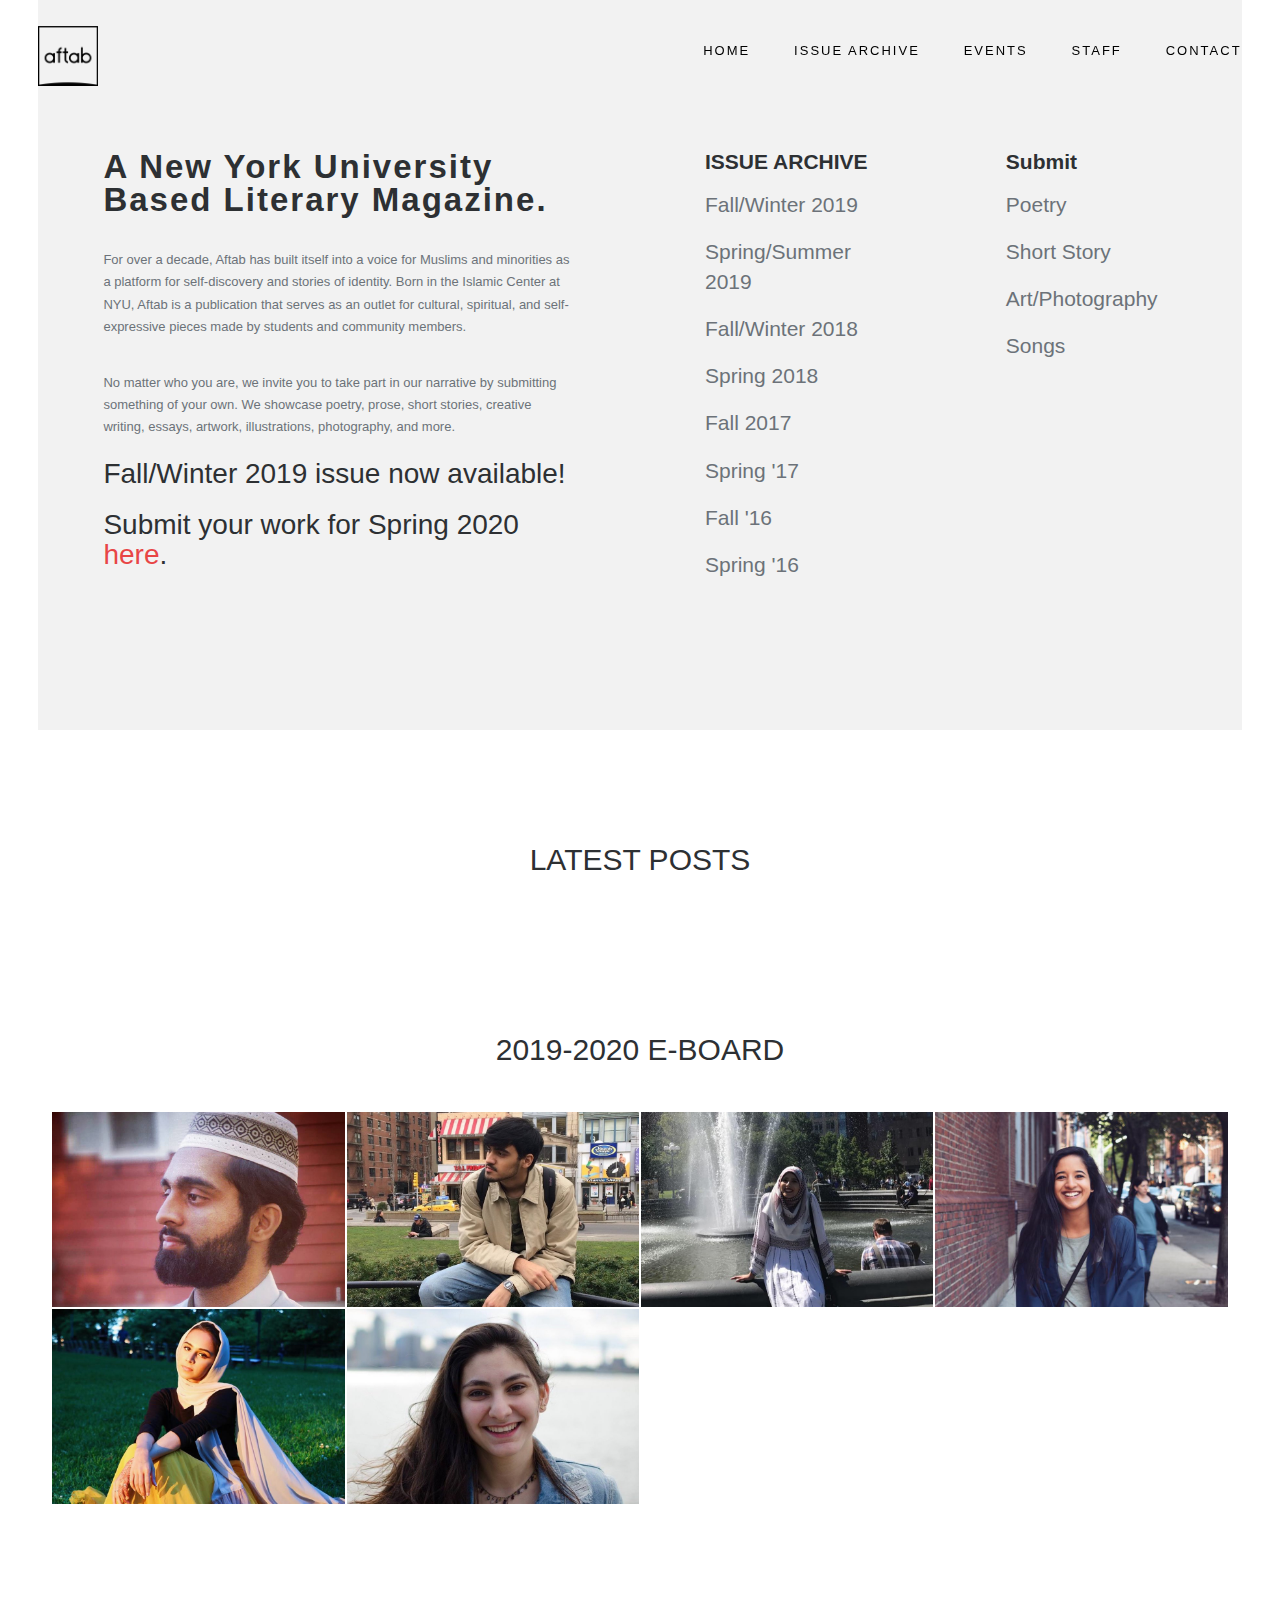
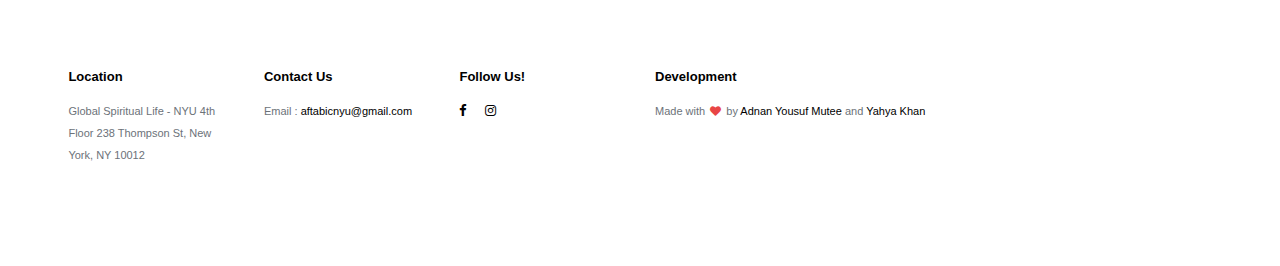
<file: index.html>
<!doctype html>
<!--[if lt IE 7]>      <html class="no-js lt-ie9 lt-ie8 lt-ie7" lang=""> <![endif]-->
<!--[if IE 7]>         <html class="no-js lt-ie9 lt-ie8" lang=""> <![endif]-->
<!--[if IE 8]>         <html class="no-js lt-ie9" lang=""> <![endif]-->
<!--[if gt IE 8]><!--> <html class="no-js" lang=""> <!--<![endif]-->

<head>
<meta charset="utf-8">
<meta name="description" content="">
<meta name="viewport" content="width=device-width, initial-scale=1">
<title> Aftab </title>
<link rel="stylesheet" href="css/bootstrap.min.css">
<link rel="stylesheet" href="css/flexslider.css">
<link rel="stylesheet" href="css/main.css">
<link rel="stylesheet" href="css/responsive.css">
<link rel="stylesheet" href="css/animate.min.css">
<link rel="stylesheet" href="https://maxcdn.bootstrapcdn.com/font-awesome/4.4.0/css/font-awesome.min.css">
</head>

<body>

<!-- Header Section -->
<section class="tophead" role="tophead"> 
  <!-- Navigation Section -->
  <header id="header">
      <div class="header-content clearfix"> <a class="logo" href="index.html"><img style="height:60px; width:60px; vertical-align: middle;
        margin-top: -14px;" src="images/portfolio/logo.png"></a>

      <nav class="navigation" role="navigation">
        <ul class="primary-nav">
          <li><a href="#header-slider">Home</a></li>
          <li><a href="#services">Issue Archive</a></li>
          <li><a href="https://www.facebook.com/pg/aftabNYU/events/?ref=page_internal">Events</a></li>
          <li><a href="#portfolio">Staff</a></li>
          <li><a href="#contact">Contact</a></li>
        </ul>
      </nav>
      <a href="#" class="nav-toggle">Menu<span></span></a> </div>
  </header>
  <!-- Navigation Section --> 
</section>
<!-- Header Section --> 
<!-- Slider Section -->
  <!-- carousel removed -->
<!-- Slider Section --> 


<!-- Service Section -->
<section id="services" class="section services">
  <div class="container-fluid">
    <div class="row">
      <div class="col-md-6 col-sm-6">
        <div class="services-content">
          <h4 style="font-weight: bold;">A New York University Based Literary Magazine.</h4>
          <p>For over a decade, Aftab has built itself into a voice for Muslims and minorities as a platform for self-discovery and stories of identity. Born in the Islamic Center at NYU, Aftab is a publication that serves as an outlet for cultural, spiritual, and self-expressive pieces made by students and community members. </p>
          <p>No matter who you are, we invite you to take part in our narrative by submitting something of your own. We showcase poetry, prose, short stories, creative writing, essays, artwork, illustrations, photography, and more.</p>
          <h3>Fall/Winter 2019 issue now available!</h3>
          <h3>Submit your work for Spring 2020 <a href="https://forms.gle/Rf3rPaWesfPPLqJi8">here</a>.</h3>
        </div>
      </div>
      <div class="col-md-3 col-sm-6">
        <div class="services-content">
          <h5 style="font-weight: bold;">ISSUE ARCHIVE </h5>
          <ul>
            <li><h5><a href="https://drive.google.com/file/d/1KcXWMRNvDdpRbhGUFRcy2ScnlJEZxxtt/view?usp=sharing" target="_blank">Fall/Winter 2019</a></h5></li>
            <li><h5><a href="https://drive.google.com/open?id=19Av-SW4tkHydvCzafbgyCJJrPsnukM7Z" target="_blank">Spring/Summer 2019</a></h5></li>
            <li><h5><a href="https://drive.google.com/file/d/1itMg_aAYN9U3KLdUVb-Hv9lbNr-CyLzT/view?usp=sharing" target="_blank">Fall/Winter 2018</a></h5></li>
            <li><h5><a href="https://drive.google.com/file/d/1QueAZbsmPDEXkVLgc50Is8gc95EOyQs9/view?usp=sharing" target="_blank">Spring 2018</a></h5></li>
            <li><h5><a href="issues/aftabfall2017-test-final.pdf" target="_blank">Fall 2017</a></h5></li>
            <li><h5><a href="#">Spring '17</a></h5></li>
            <li><h5><a href="#">Fall '16</a></h5></li>
            <li><h5><a href="#">Spring '16</a></h5></li>
            
          </ul>
        </div>
      </div>
      <div class="col-md-3 col-sm-6">
        <div class="services-content">
          <h5 style="font-weight: bold;">Submit</h5>
          <ul>
            <li><h5><a href="https://forms.gle/Rf3rPaWesfPPLqJi8">Poetry</a></h5></li>
            <li><h5><a href="https://forms.gle/Rf3rPaWesfPPLqJi8">Short Story</a></h5></li>
            <li><h5><a href="https://forms.gle/Rf3rPaWesfPPLqJi8">Art/Photography</a></h5></li>
            <li><h5><a href="https://forms.gle/Rf3rPaWesfPPLqJi8">Songs</a></h5></li>
          </ul>
        </div>
      </div>
    </div>
  </div>
</section>
<!-- Service Section --> 



<h3 id="testimonials" style="text-align: center;
font-size: 30px;
color: #2d3033;
text-transform: uppercase;
padding-top: 2cm;
padding-bottom: 0.97cm;
margin: auto;
background-color: white;

" >LATEST POSTS </h3>
<section class="section testimonials no-padding">
    
  <div class="container-fluid">
       <div class='embedsocial-instagram' data-ref="cc0a1ff005096287bbd67d9e437f5d4f18104339"></div><script>(function(d, s, id){var js; if (d.getElementById(id)) {return;} js = d.createElement(s); js.id = id; js.src = "https://embedsocial.com/embedscript/in.js"; d.getElementsByTagName("head")[0].appendChild(js);}(document, "script", "EmbedSocialInstagramScript"));</script>
  </div>
</section>
<!-- Testimonials section --> 


<!-- portfolio grid section -->
<section id="portfolio" class="section portfolio">
    <div class="container-fluid">
      <div class="row">
          <h3 style="text-align: center;
          font-size: 30px;
          color: #2d3033;
          text-transform: uppercase;
          
          padding-bottom: 0.97cm;
          
          " >2019-2020 E-Board</h3>
  
    
      <div class="col-sm-3 portfolio-item"> <a class="portfolio-link">
          <div class="caption">
            <div class="caption-content">
              <h3>Abdulrahman Ashraf</h3>
              <h4>President</h4>
            </div>
          </div>
          <img src="images/portfolio/abdulrahman.jpg" class="img-responsive" alt=""> </a> </div>
  
  
  
        <div class="col-sm-3 portfolio-item"> <a class="portfolio-link">
          <div class="caption">
            <div class="caption-content">
              <h3>Yahya Khan</h3>
              <h4>Creative Head</h4>
            </div>
          </div>
          <img src="images/portfolio/work102.jpg" class="img-responsive" alt=""> </a> </div>
  
          <div class="col-sm-3 portfolio-item"> <a class="portfolio-link">
              <div class="caption">
                <div class="caption-content">
                  <h3>Aya Ouda</h3>
                  <h4>Editor in Chief</h4>
                </div>
              </div>
              <img src="images/portfolio/aya.jpg" class="img-responsive" alt=""> </a> </div>
  
          <div class="col-sm-3 portfolio-item"> <a class="portfolio-link">
            <div class="caption">
              <div class="caption-content">
                <h3>Samina Saifee</h3>
                <h4>Treasurer</h4>
              </div>
            </div>
            <img src="images/portfolio/samina.jpg" class="img-responsive" alt=""> </a> </div>
  
            <div class="col-sm-3 portfolio-item"> <a class="portfolio-link">
          <div class="caption">
            <div class="caption-content">
              <h3>Rida Ali</h3>
              <h4>Secretary</h4>
            </div>
          </div>
          <img src="images/portfolio/rida.jpg" class="img-responsive" alt=""> </a> </div>
  
  
          <div class="col-sm-3 portfolio-item"> <a class="portfolio-link">
            <div class="caption">
              <div class="caption-content">
                <h3>Maha Hashwi</h3>
                <h4>Vice President</h4>
              </div>
            </div>
            <img src="images/portfolio/work105.jpg" class="img-responsive" alt=""> </a> </div>

      </div>
    </div>
  </section>
  <!-- portfolio grid section --> 

<!-- footer section -->
<footer id="contact" class="footer">
  <div class="container-fluid">
    <div class="col-md-2 left">
      <h4>Location</h4>
      <p> Global Spiritual Life - NYU 4th Floor
          238 Thompson St, New York, NY 10012
      </p>
    </div>
    <div class="col-md-2 left">
      <h4>Contact Us</h4>
      <p> Email : <a href="mailto:aftabicnyu@gmail.com"> aftabicnyu@gmail.com </a></p>
    </div>
    <div class="col-md-2 left">
      <h4>Follow Us!</h4>
      <ul class="footer-share">
        <li><a href="https://www.facebook.com/aftabNYU/?ref=br_rs"><i class="fa fa-facebook"></i></a></li>
        <li><a href="https://www.instagram.com/aftabicnyu"><i class="fa fa-instagram"></i></a></li>
      </ul>
    </div>
    <div class="col-md-6 right">
        <h4>Development</h4>
      <p>
        Made with <i class="fa fa-heart pulse"></i> by <a href="https://www.linkedin.com/in/adnan-mutee-634424110/">Adnan Yousuf Mutee</a> and <a href="https://www.yahyakhan.me">Yahya Khan</a></p>
    </div>
  </div>
</footer>
<!-- footer section --> 

<!-- JS FILES --> 
<script src="https://ajax.googleapis.com/ajax/libs/jquery/1.11.3/jquery.min.js"></script> 
<script src="js/bootstrap.min.js"></script> 
<script src="js/jquery.flexslider-min.js"></script> 
<script src="js/retina.min.js"></script> 
<script src="js/modernizr.js"></script> 
<script src="js/main.js"></script>
</body>
</html>
</file>
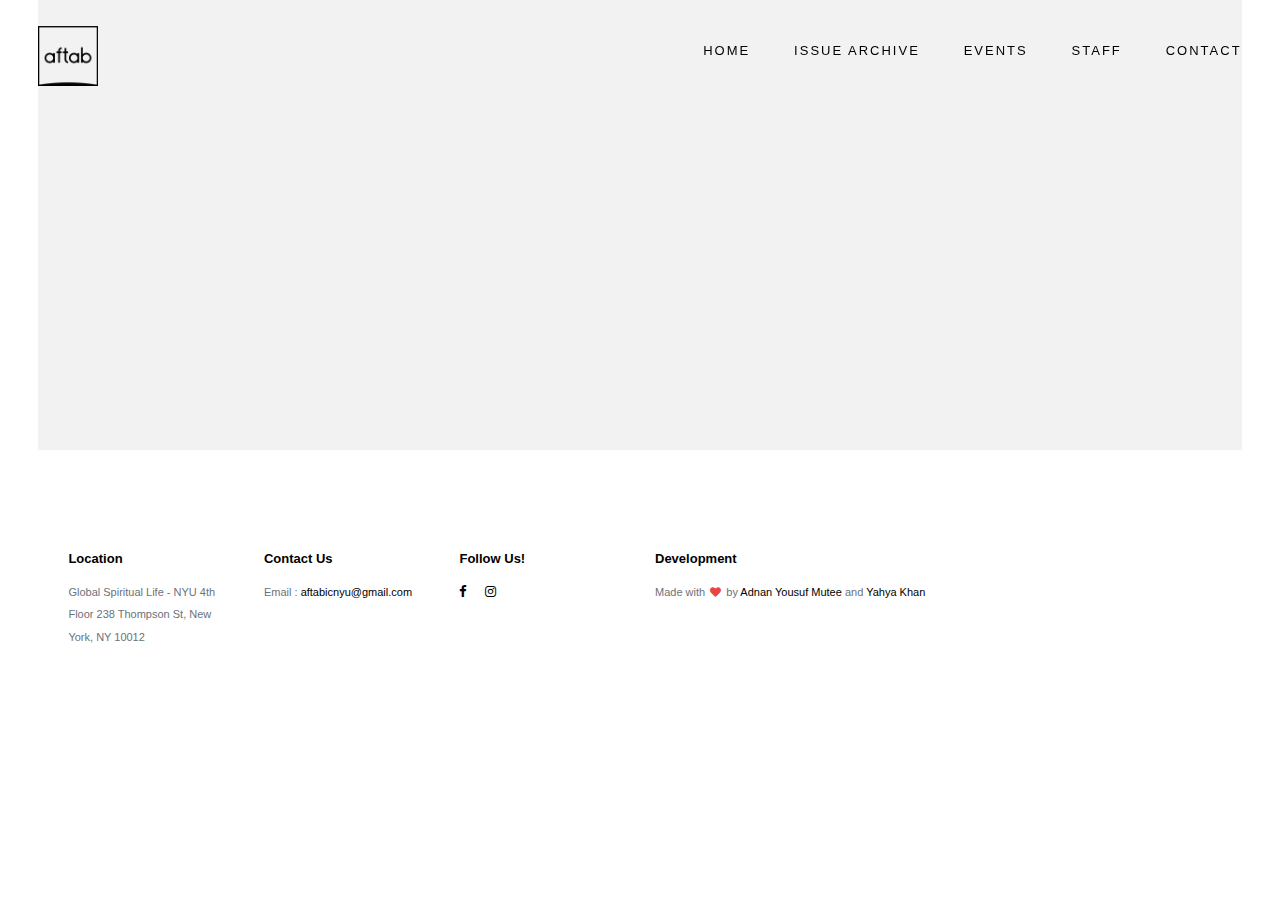
<file: Spring-2019.html>
<!doctype html>
<!--[if lt IE 7]>      <html class="no-js lt-ie9 lt-ie8 lt-ie7" lang=""> <![endif]-->
<!--[if IE 7]>         <html class="no-js lt-ie9 lt-ie8" lang=""> <![endif]-->
<!--[if IE 8]>         <html class="no-js lt-ie9" lang=""> <![endif]-->
<!--[if gt IE 8]><!--> <html class="no-js" lang=""> <!--<![endif]-->

<head>
<meta charset="utf-8">
<meta name="description" content="">
<meta name="viewport" content="width=device-width, initial-scale=1">
<title> Aftab </title>
<link rel="stylesheet" href="css/bootstrap.min.css">
<link rel="stylesheet" href="css/flexslider.css">
<link rel="stylesheet" href="css/main.css">
<link rel="stylesheet" href="css/responsive.css">
<link rel="stylesheet" href="css/animate.min.css">
<link rel="stylesheet" href="https://maxcdn.bootstrapcdn.com/font-awesome/4.4.0/css/font-awesome.min.css">
</head>

<body>

<!-- Header Section -->
<section class="tophead" role="tophead"> 
  <!-- Navigation Section -->
  <header id="header">
    <!-- <div class="header-content clearfix"> <a class="logo" href="#">Aftab</a> -->
      <div class="header-content clearfix"> <a class="logo" href="index.html"><img style="height:60px; width:60px; vertical-align: middle;
        margin-top: -14px;" src="images/portfolio/logo.png"></a>

      <nav class="navigation" role="navigation">
        <ul class="primary-nav">
          <li><a href="#header-slider">Home</a></li>
          <li><a href="#services">Issue Archive</a></li>
          <li><a href="#testimonials">Events</a></li>
          <li><a href="#portfolio">Staff</a></li>
          <li><a href="#contact">Contact</a></li>
        </ul>
      </nav>
      <a href="#" class="nav-toggle">Menu<span></span></a> </div>
  </header>
  <!-- Navigation Section --> 
</section>
<!-- Header Section --> 
<!-- Slider Section -->
  <!-- carousel removed -->
<!-- Slider Section --> 


<!-- Service Section -->
<section id="services" class="section services">
  <div class="container-fluid">
    <div class="row">
      <div class="col-md-6 col-sm-6">
        <div class="services-content">
          <div class ="h_iframe">
           <iframe align="middle" src="https://online.fliphtml5.com/pbblu/nucb/"  seamless="seamless" scrolling="no" frameborder="0" allowtransparency="true" allowfullscreen="true" ></iframe>
          </div>
        </div>
      </div>
    </div>
  </div>
</section>
<!-- Service Section --> 



<!-- footer section -->
<footer id="contact" class="footer">
  <div class="container-fluid">
    <div class="col-md-2 left">
      <h4>Location</h4>
      <p> Global Spiritual Life - NYU 4th Floor
          238 Thompson St, New York, NY 10012
      </p>
    </div>
    <div class="col-md-2 left">
      <h4>Contact Us</h4>
      <p> Email : <a href="mailto:aftabicnyu@gmail.com"> aftabicnyu@gmail.com </a></p>
    </div>
    <div class="col-md-2 left">
      <h4>Follow Us!</h4>
      <ul class="footer-share">
        <li><a href="https://www.facebook.com/aftabNYU/?ref=br_rs"><i class="fa fa-facebook"></i></a></li>
        <li><a href="https://www.instagram.com/aftabicnyu"><i class="fa fa-instagram"></i></a></li>
      </ul>
    </div>
    <div class="col-md-6 right">
        <h4>Development</h4>
      <p>
        Made with <i class="fa fa-heart pulse"></i> by <a href="https://www.linkedin.com/in/adnan-mutee-634424110/">Adnan Yousuf Mutee</a> and <a href="https://www.yahyakhan.me">Yahya Khan</a></p>
    </div>
  </div>
</footer>
<!-- footer section --> 

<!-- JS FILES --> 
<script src="https://ajax.googleapis.com/ajax/libs/jquery/1.11.3/jquery.min.js"></script> 
<script src="js/bootstrap.min.js"></script> 
<script src="js/jquery.flexslider-min.js"></script> 
<script src="js/retina.min.js"></script> 
<script src="js/modernizr.js"></script> 
<script src="js/main.js"></script>
</body>
</html>
</file>
<file: css/flexslider.css>
/* ====================================================================================================================
 * FONT-FACE
 * ====================================================================================================================*/
@font-face {
  font-family: 'flexslider-icon';
  src: url('fonts/flexslider-icon.eot');
  src: url('fonts/flexslider-icon.eot?#iefix') format('embedded-opentype'), url('fonts/flexslider-icon.woff') format('woff'), url('fonts/flexslider-icon.ttf') format('truetype'), url('fonts/flexslider-icon.svg#flexslider-icon') format('svg');
  font-weight: normal;
  font-style: normal;
}
/* ====================================================================================================================
 * RESETS
 * ====================================================================================================================*/
.flex-container a:hover,
.flex-slider a:hover,
.flex-container a:focus,
.flex-slider a:focus {
  outline: none;
}
.slides,
.slides > li,
.flex-control-nav,
.flex-direction-nav {
  margin: 0;
  padding: 0;
  list-style: none;
}
.flex-pauseplay span {
  text-transform: capitalize;
}
/* ====================================================================================================================
 * BASE STYLES
 * ====================================================================================================================*/
.flexslider {
  margin: 0;
  padding: 0;
}
.flexslider .slides > li {
  display: none;
  -webkit-backface-visibility: hidden;
}
.flexslider .slides img {
  width: 100%;
  display: block;
}
.flexslider .slides:after {
  content: "\0020";
  display: block;
  clear: both;
  visibility: hidden;
  line-height: 0;
  height: 0;
}
html[xmlns] .flexslider .slides {
  display: block;
}
* html .flexslider .slides {
  height: 1%;
}
.no-js .flexslider .slides > li:first-child {
  display: block;
}
/* ====================================================================================================================
 * DEFAULT THEME
 * ====================================================================================================================*/
.flexslider {
  position: relative;
  zoom: 1;
}
.flexslider .slides {
  zoom: 1;
}
.flexslider .slides img {
  height: auto;
}
.flex-viewport {
  max-height: 2000px;
  -webkit-transition: all 1s ease;
  -moz-transition: all 1s ease;
  -ms-transition: all 1s ease;
  -o-transition: all 1s ease;
  transition: all 1s ease;
}
.loading .flex-viewport {
  max-height: 300px;
}
.carousel li {
  margin-right: 5px;
}
.flex-direction-nav {
  *height: 0;
}
.flex-direction-nav a {
  text-decoration: none;
  display: block;
  width: 40px;
  height: 40px;
  margin: -20px 0 0;
  position: absolute;
  top: 50%;
  z-index: 10;
  overflow: hidden;
  opacity: 0;
  cursor: pointer;
  color: rgba(0, 0, 0, 0.8);
  text-shadow: 1px 1px 0 rgba(255, 255, 255, 0.3);
  -webkit-transition: all 0.3s ease-in-out;
  -moz-transition: all 0.3s ease-in-out;
  -ms-transition: all 0.3s ease-in-out;
  -o-transition: all 0.3s ease-in-out;
  transition: all 0.3s ease-in-out;
}
.flex-direction-nav a:before {
  font-family: "flexslider-icon";
  font-size: 40px;
  display: inline-block;
  content: '\f001';
  color: rgba(0, 0, 0, 0.8);
  text-shadow: 1px 1px 0 rgba(255, 255, 255, 0.3);
}
.flex-direction-nav a.flex-next:before {
  content: '\f002';
}
.flex-direction-nav .flex-prev {
  left: -50px;
}
.flex-direction-nav .flex-next {
  right: -50px;
  text-align: right;
}
.flexslider:hover .flex-direction-nav .flex-prev {
  opacity: 0.7;
  left: 10px;
}
.flexslider:hover .flex-direction-nav .flex-prev:hover {
  opacity: 1;
}
.flexslider:hover .flex-direction-nav .flex-next {
  opacity: 0.7;
  right: 10px;
}
.flexslider:hover .flex-direction-nav .flex-next:hover {
  opacity: 1;
}
.flex-direction-nav .flex-disabled {
  opacity: 0!important;
  filter: alpha(opacity=0);
  cursor: default;
}
.flex-pauseplay a {
  display: block;
  width: 20px;
  height: 20px;
  position: absolute;
  bottom: 5px;
  left: 10px;
  opacity: 0.8;
  z-index: 10;
  overflow: hidden;
  cursor: pointer;
  color: #000;
}
.flex-pauseplay a:before {
  font-family: "flexslider-icon";
  font-size: 20px;
  display: inline-block;
  content: '\f004';
}
.flex-pauseplay a:hover {
  opacity: 1;
}
.flex-pauseplay a.flex-play:before {
  content: '\f003';
}
.flex-control-nav {
  width: 50%;
  position: absolute;
  bottom: 100px;
  right: 0;
  text-align: center;
  z-index: 100;
}
.flex-control-nav li {
  margin: 0 6px;
  display: inline-block;
  zoom: 1;
  *display: inline;
}
.flex-control-paging li a {
  width: 11px;
  height: 11px;
  display: block;
  background: #fff;
  background: rgba(255,255,255, 0.2);
  cursor: pointer;
  text-indent: -9999px;
  -webkit-border-radius: 20px;
  -moz-border-radius: 20px;
  border-radius: 20px;
}
.flex-control-paging li a:hover {
  background: #fff;
  background: rgba(255,255,255, 1);
}
.flex-control-paging li a.flex-active {
  background: #fff;
  background: rgba(255,255,255, 1);
  cursor: default;
}
.flex-control-thumbs {
  margin: 5px 0 0;
  position: static;
  overflow: hidden;
}
.flex-control-thumbs li {
  width: 25%;
  float: left;
  margin: 0;
}
.flex-control-thumbs img {
  width: 100%;
  height: auto;
  display: block;
  opacity: .7;
  cursor: pointer;
  -webkit-transition: all 1s ease;
  -moz-transition: all 1s ease;
  -ms-transition: all 1s ease;
  -o-transition: all 1s ease;
  transition: all 1s ease;
}
.flex-control-thumbs img:hover {
  opacity: 1;
}
.flex-control-thumbs .flex-active {
  opacity: 1;
  cursor: default;
}
/* ====================================================================================================================
 * RESPONSIVE
 * ====================================================================================================================*/
@media screen and (max-width: 860px) {
  .flex-direction-nav .flex-prev {
    opacity: 1;
    left: 10px;
  }
  .flex-direction-nav .flex-next {
    opacity: 1;
    right: 10px;
  }
}
</file>
<file: css/main.css>
@import url(http://fonts.googleapis.com/css?family=Open%20Sans:300,400,500,600,700);
/* ------------------------------------------------------------------------------
	 Typography
-------------------------------------------------------------------------------*/
p {
	font-size: 18px;
	line-height: 22.4px;
	color: #6c7279;
}
h1 {
	font-size: 65px;
	color: #2d3033;
}
h2 {
	font-size: 40px;
	color: #2d3033;
}
h3 {
	font-size: 28px;
	color: #2d3033;
	font-weight: 300;
}
h4 {
	font-size: 22px;
	color: #2d3033;
	font-weight: bold;
}
h5 {
	font-size: 18px;
	color: #2d3033;
	text-transform: uppercase;
	font-weight: 700;
}
.btn {
	background-color: #333;
	margin-top: 40px;
	color: #fff;
	font-size: 12px;
	font-weight: 600;
	letter-spacing: 1px;
	border-radius: 0px;
	padding: 3% 7%;
	display: inline-block;
	text-transform: uppercase;
}
.btn:hover, .btn:focus {
	background-color: #000;
	color: #fff;
}
.btn-large {
	padding: 15px 40px;
}
/* ------------------------------------------------------------------------------
	 General Style
-------------------------------------------------------------------------------*/
a {
	color: #e84545;
}
a:hover, a:focus {
	text-decoration: none;
	-moz-transition: background-color, color, 0.3s;
	-o-transition: background-color, color, 0.3s;
	-webkit-transition: background-color, color, 0.3s;
	transition: background-color, color, 0.3s;
}
body {
	font-family: "Avenir", sans-serif;
	font-weight: 400;
	color: #6c7279;
}
ul, ol {
	margin: 0;
	padding: 0;
}
ul li {
	list-style: none;
}
.section {
	padding: 100px 0;
}
.no-padding {
	padding: 0;
}
.no-gutter [class*=col-] {
	padding-right: 0;
	padding-left: 0;
}
/* ------------------------------------------------------------------------------
	 Header & navigation
-------------------------------------------------------------------------------*/
#header {
	position: fixed;
	width: 94%;
	z-index: 999;
	margin-left: 3%;
	margin-right: 3%;
}
#header .header-content {
	margin: 0 auto;
	padding: 40px 0;
	width: 100%;
	-moz-transition: padding 0.3s;
	-o-transition: padding 0.3s;
	-webkit-transition: padding 0.3s;
	transition: padding 0.3s;
}
#header .logo {
	font-size: 21px;
	color: rgb(192, 27, 192);
	font-weight: 700;
	float: left;
	text-transform: uppercase;
}
#header.fixed {
	background-color: #fff;
}
#header.fixed .header-content {
	border-bottom: 0;
	padding: 25px 0;
}
#header.fixed .nav-toggle {
	top: 18px;
}
.navigation.open {
	opacity: 0.9;
	visibility: visible;
	-moz-transition: opacity 0.5s;
	-o-transition: opacity 0.5s;
	-webkit-transition: opacity 0.5s;
	transition: opacity 0.5s;
}
.navigation {
	float: right;
}
.navigation li {
	display: inline-block;
}
.navigation a {
	color: #000;
	font-size: 13px;
	font-weight: 300;
	margin-left: 40px;
	letter-spacing: 2px;
	text-transform: uppercase;
}
.navigation a:hover, .navigation a.active {
	color: #bcbcbc;
}
.nav-toggle {
	display: none;
	height: 44px;
	overflow: hidden;
	position: fixed;
	right: 5%;
	text-indent: 100%;
	top: 32px;
	white-space: nowrap;
	width: 44px;
	z-index: 99999;
	-moz-transition: all 0.3s;
	-o-transition: all 0.3s;
	-webkit-transition: all 0.3s;
	transition: all 0.3s;
}
.nav-toggle:before, .nav-toggle:after {
	border-radius: 50%;
	content: "";
	height: 100%;
	left: 0;
	position: absolute;
	top: 0;
	width: 100%;
	-moz-transform: translateZ(0);
	-ms-transform: translateZ(0);
	-webkit-transform: translateZ(0);
	transform: translateZ(0);
	-moz-backface-visibility: hidden;
	-webkit-backface-visibility: hidden;
	backface-visibility: hidden;
	-moz-transition-property: -moz-transform;
	-o-transition-property: -o-transform;
	-webkit-transition-property: -webkit-transform;
	transition-property: transform;
}
.nav-toggle:before {
	background-color: #e84545;
	-moz-transform: scale(1);
	-ms-transform: scale(1);
	-webkit-transform: scale(1);
	transform: scale(1);
	-moz-transition-duration: 0.3s;
	-o-transition-duration: 0.3s;
	-webkit-transition-duration: 0.3s;
	transition-duration: 0.3s;
}
.nav-toggle:after {
	background-color: #e84545;
	-moz-transform: scale(0);
	-ms-transform: scale(0);
	-webkit-transform: scale(0);
	transform: scale(0);
	-moz-transition-duration: 0s;
	-o-transition-duration: 0s;
	-webkit-transition-duration: 0s;
	transition-duration: 0s;
}
.nav-toggle span {
	background-color: #fff;
	bottom: auto;
	display: inline-block;
	height: 3px;
	left: 50%;
	position: absolute;
	right: auto;
	top: 50%;
	width: 18px;
	z-index: 10;
	-moz-transform: translateX(-50%) translateY(-50%);
	-ms-transform: translateX(-50%) translateY(-50%);
	-webkit-transform: translateX(-50%) translateY(-50%);
	transform: translateX(-50%) translateY(-50%);
}
.nav-toggle span:before, .nav-toggle span:after {
	background-color: #fff;
	content: "";
	height: 100%;
	position: absolute;
	right: 0;
	top: 0;
	width: 100%;
	-moz-transform: translateZ(0);
	-ms-transform: translateZ(0);
	-webkit-transform: translateZ(0);
	transform: translateZ(0);
	-moz-backface-visibility: hidden;
	-webkit-backface-visibility: hidden;
	backface-visibility: hidden;
	-moz-transition: -moz-transform 0.3s;
	-o-transition: -o-transform 0.3s;
	-webkit-transition: -webkit-transform 0.3s;
	transition: transform 0.3s;
}
.nav-toggle span:before {
	-moz-transform: translateY(-6px) rotate(0deg);
	-ms-transform: translateY(-6px) rotate(0deg);
	-webkit-transform: translateY(-6px) rotate(0deg);
	transform: translateY(-6px) rotate(0deg);
}
.nav-toggle span:after {
	-moz-transform: translateY(6px) rotate(0deg);
	-ms-transform: translateY(6px) rotate(0deg);
	-webkit-transform: translateY(6px) rotate(0deg);
	transform: translateY(6px) rotate(0deg);
}
.nav-toggle.close-nav:before {
	-moz-transform: scale(0);
	-ms-transform: scale(0);
	-webkit-transform: scale(0);
	transform: scale(0);
}
.nav-toggle.close-nav:after {
	-moz-transform: scale(1);
	-ms-transform: scale(1);
	-webkit-transform: scale(1);
	transform: scale(1);
}
.nav-toggle.close-nav span {
	background-color: rgba(255, 255, 255, 0);
}
.nav-toggle.close-nav span:before, .nav-toggle.close-nav span:after {
	background-color: #fff;
}
.nav-toggle.close-nav span:before {
	-moz-transform: translateY(0) rotate(45deg);
	-ms-transform: translateY(0) rotate(45deg);
	-webkit-transform: translateY(0) rotate(45deg);
	transform: translateY(0) rotate(45deg);
}
.nav-toggle.close-nav span:after {
	-moz-transform: translateY(0) rotate(-45deg);
	-ms-transform: translateY(0) rotate(-45deg);
	-webkit-transform: translateY(0) rotate(-45deg);
	transform: translateY(0) rotate(-45deg);
}
/* ------------------------------------------------------------------------------
	 Header Slider
-------------------------------------------------------------------------------*/

.carousel {
	width: 94%;
	height: 500px;
	margin: auto;
}
.item, .active, .carousel-inner {
	height: 100%;
}
.carousel-caption {
	bottom: 40%;
	color: #fff;
	left: 15%;
	padding-bottom: 20px;
	padding-top: 20px;
	position: absolute;
	right: 15%;
	text-align: center;
	z-index: 10;
}
.carousel-caption h3 {
	font-family: "Open Sans", sans-serif;
	color: #2d3033;
	text-shadow: none;
	font-size: 31px;
	font-weight: 700;
	text-transform: uppercase;
	letter-spacing: 5px;
}
.carousel-caption p {
	font-family: "Open Sans", sans-serif;
	color: #6c7279;
	text-shadow: none;
	font-size: 13px;
	font-weight: 400;
	letter-spacing: 2px;
}
.carousel-control.left {
	background: none;
}
.carousel-control.right {
	background: none;
}
.carousel-control {
	opacity: 1;
	text-shadow: none;
}
/* ------------------------------------------------------------------------------
	 Services
-------------------------------------------------------------------------------*/
.services {
	width: 94%;
	margin: auto;
	background-color: #f2f2f2;
	margin-bottom: 1cm; 
}
.services h4 {
	font-size: 33px;
	line-height: 33px;
	letter-spacing: 2px;
	font-weight: 300;
}
.services h5 {
	font-size: 21px;
	font-weight: 300;
	margin-bottom: 10%;
	text-transform: none;
}
.services p {
	color: #6c7279;
	font-size: 13px;
	font-weight: 400;
	margin-top: 7%;
}
.services-content {
	margin: 50px;
}
.services-content li a {
	color: #6c7279;
	line-height: 30px;
}
.services-content li a:hover {
	color: #000;
}
/* ------------------------------------------------------------------------------
	 Portfolio
-------------------------------------------------------------------------------*/
#portfolio {
	width: 92%;
	margin: auto;
}
#portfolio .portfolio-item {
	right: 0;
	margin: 0 0 2px;
	padding: 0 1px;
}
#portfolio .portfolio-item .portfolio-link {
	display: block;
	position: relative;
	margin: 0 auto;
}
#portfolio .portfolio-item .portfolio-link .caption {
	position: absolute;
	width: 100%;
	height: 100%;
	opacity: 0;
	background: rgba(58, 54, 54, .9);
	-webkit-transition: all ease .5s;
	-moz-transition: all ease .5s;
	transition: all ease .5s;
}
#portfolio .portfolio-item .portfolio-link .caption:hover {
	opacity: 1;
}
#portfolio .portfolio-item .portfolio-link .caption .caption-content {
	position: absolute;
	top: 50%;
	width: 100%;
	height: 20px;
	margin-top: -12px;
	text-align: center;
	font-size: 20px;
	color: #fff;
}
#portfolio .portfolio-item .portfolio-link .caption .caption-content i {
	margin-top: -12px;
}
#portfolio .portfolio-item .portfolio-link .caption .caption-content h3 {
	margin: 0;
	color: #e9eaed;
	font-size: 17px;
	letter-spacing: 4px;
	text-transform: uppercase;
}
#portfolio .portfolio-item .portfolio-link .caption .caption-content h4 {
	margin: 10px 0;
	color: #e9eaed;
	font-size: 12px;
	letter-spacing: 2px;
	text-transform: uppercase;
}
#portfolio * {
	z-index: 2;
}
/* ------------------------------------------------------------------------------
	 Testimonials
-------------------------------------------------------------------------------*/
.testimonials {
	width: 94%;
	margin: auto;
	background-color: #333;
	position: relative;
	text-align: center;
}
.testimonials blockquote {
	border: 0;
	margin: 0;
	padding: 100px 15%;
}
.testimonials h1 {
	color: #fff;
	font: 19px "Open Sans", sans-serif;
	font-weight: 300;
	letter-spacing: 1px;
}
.testimonials p {
	color: #fff;
	display: block;
	font-size: 11px;
	font-style: normal;
	letter-spacing: 2px;
	font-weight: 400;
	margin-top: 30px;
	text-transform: uppercase;
}
/* ------------------------------------------------------------------------------
	 Footer
-------------------------------------------------------------------------------*/
.footer {
	width: 94%;
	margin: auto;
	text-align: left;
	padding-top: 5%;
	padding-bottom: 7%;
}
.footer h4 {
	font-size: 13px;
	color: #000;
	margin: 0 0 15px 0;
	padding: 0px;
}
.footer p {
	font-size: 11px;
	color: #6c7279;
}
.footer a {
	color: #000;
}
.footer a:hover {
	text-decoration: underline;
}
.footer .footer-share {
	margin-top: 0;
}
.footer .footer-share li {
	display: inline-block;
	float: none;
}
.footer .footer-share a {
	border: none;
	font-size: 13px;
	color: #000;
	letter-spacing: 15px;
}
.footer .fa-heart {
	color: #e84545;
	font-size: 11px;
	margin: 0 2px;
}
/* ------------------------------------------------------------------------------
	 Work Detial 
-------------------------------------------------------------------------------*/

.work-detail {
	width: 94%;
	margin: auto;
}
.work-detail-margin {
	margin-top: 7%;
}
.detail-image img {
	width: 100%;
}
.detail-contentbox {
	background-color: #f2f2f2;
	padding: 3%;
}
.detail-content h4 {
	font-size: 27px;
	line-height: 27px;
	letter-spacing: 1px;
	font-weight: 300;
}
.detail-content p {
	color: #6c7279;
	font-size: 13px;
	font-weight: 400;
	margin-top: 7%;
}
.h_iframe iframe {
    width:90%;
    height:90%;
}
.h_iframe {
    height: 90%;
    width:90%;
}
</file>
<file: css/responsive.css>
@media screen and (max-width: 1024px) {
#header .header-content {
	width: 90%;
}
.nav-toggle {
	display: block;
}
.navigation {
	position: fixed;
	background-color: #000;
	width: 100%;
	height: 100%;
	top: 0;
	left: 0;
	z-index: 99999;
	visibility: hidden;
	opacity: 0;
	-webkit-transition: opacity 0.5s, visibility 0s 0.5s;
	transition: opacity 0.5s, visibility 0s 0.5s;
}
.navigation .primary-nav {
	position: relative;
	top: 45%;
	-moz-transform: translateY(-45%);
	-ms-transform: translateY(-45%);
	-webkit-transform: translateY(-45%);
	transform: translateY(-45%);
}
.navigation li {
	display: block;
	margin-bottom: 20px;
}
.navigation a {
	display: block;
	font-size: 25px;
	margin: 0;
	color: #fff;
	font-size: 13px;
	text-align: center;
}
.testimonials blockquote {
	padding: 20px 5% 0;
}
.testimonials p {
	font-size: 26px;
}
.flex-control-nav {
	bottom: 20px;
}
}
@media screen and (max-width: 768px) {
.banner-text {
	padding-top: 30%;
}
.banner-text h1 {
	font-size: 42px;
}
.banner-text p {
	font-size: 18px;
}
.flexslider {
	padding-bottom: 80px;
}
.flex-control-nav {
	width: 100%;
}
.footer .footer-col {
	margin-bottom: 50px;
}
.detail-contentbox {
	background-color: #f2f2f2;
	padding: 6%;
}
}
@media screen and (max-width: 640px) {
.banner-text {
	padding-top: 35%;
}
.detail-contentbox {
	background-color: #f2f2f2;
	padding: 6%;
}
}
@media screen and (max-width: 480px) {
.banner-text {
	padding-top: 45%;
}
.banner-text h1 {
	font-size: 32px;
}
.detail-contentbox {
	background-color: #f2f2f2;
	padding: 6%;
}
}
@media screen and (max-width: 320px) {
.banner-text {
	padding-top: 55%;
}
.testimonials blockquote {
	padding: 20px 5% 0;
}
.testimonials p {
	font-size: 11px;
}
.detail-contentbox {
	background-color: #f2f2f2;
	padding: 6%;
}
}
</file>
